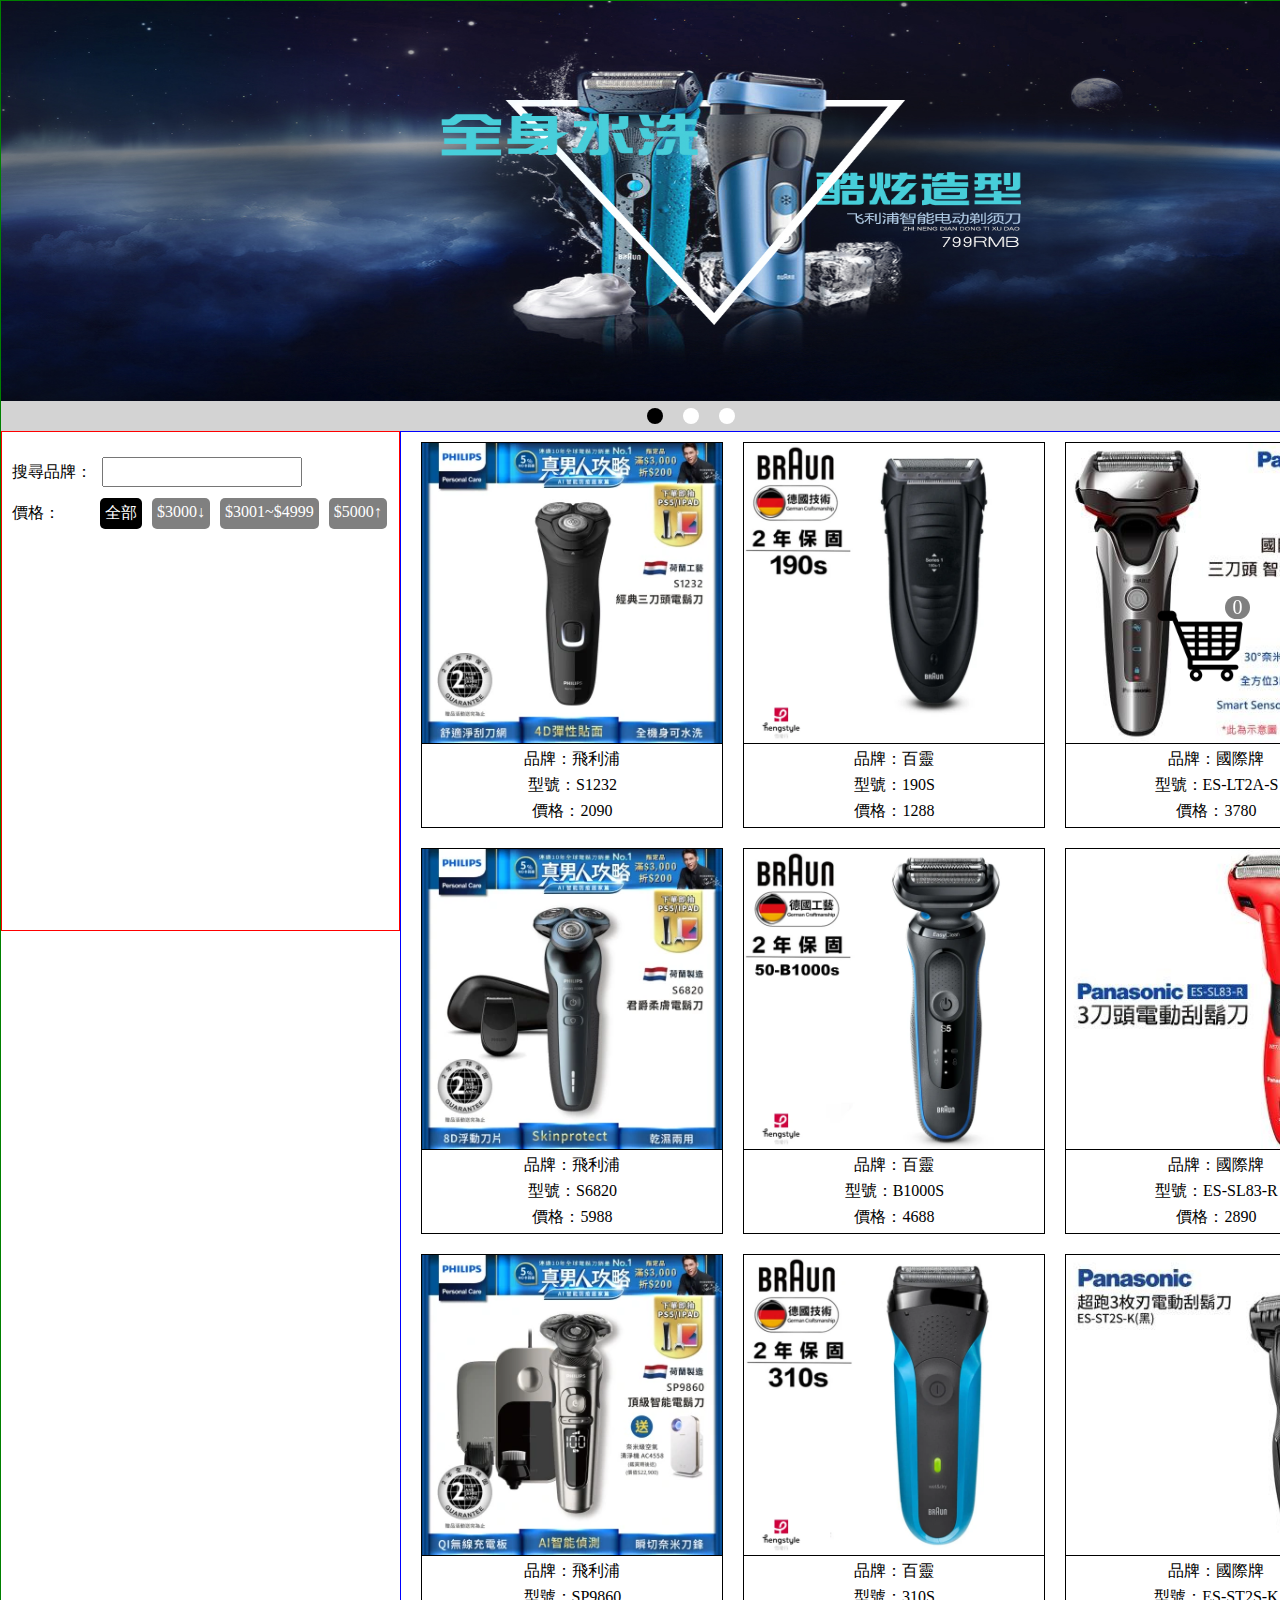
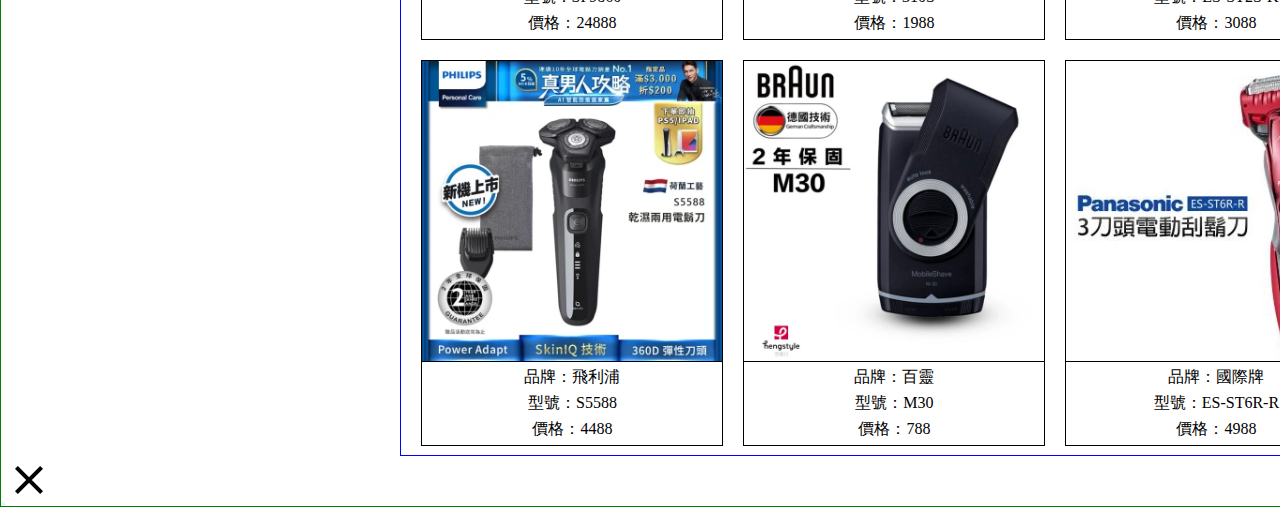
<file: index.html>
<!DOCTYPE html>
<html lang="en">
<head>
    <meta charset="UTF-8">
    <meta http-equiv="X-UA-Compatible" content="IE=edge">
    <meta name="viewport" content="width=device-width, initial-scale=1.0">
    <title>電動刮鬍刀購物車</title>
    <link rel="stylesheet" href="./index.css">
</head>
<body>
    <div class="all_container">
        <div class="banner">
            <img src="./images/banner_0.png" alt="">
        </div>
        <div class="circle_container">
            <span></span>
            <span></span>
            <span></span>
        </div>
        <div style="display: flex;">
            <aside>
                <div class="search_container">
                    <p>搜尋品牌：</p>
                    <input type="text" class="search" id="search">
                </div>
                <!-- <div class="brand_container">
                    <p>品牌：</p>
                    <span class="brand">全部</span>
                    <span class="brand">百靈</span>
                    <span class="brand">國際牌</span>
                    <span class="brand">飛利浦</span>
                </div> -->
                <div class="price_container">
                    <p style="margin-right: 30px;">價格：</p>
                    <span class="price -on" id="all" key="all">全部</span>
                    <span class="price" id="low" key="low">$3000↓</span>
                    <span class="price" id="middle" key="middle">$3001~$4999</span>
                    <span class="price" id="high" key="high">$5000↑</span>
                </div>
            </aside>
            <main>
                <ul class="commodity_container">
                    <li class="item">
                        <div class="item_container">
                            <img src="./images/braun_190s.png" alt="" class="commodity">
                            <div class="shopping">
                                <p class="shopping_txt">加入購物車</p>
                            </div>
                        </div>
                        <div class="detail">
                            <p>品牌：百靈</p>
                            <p>型號：190S</p>
                            <p>價格：1000</p>
                        </div>
                    </li>
                </ul>
            </main>
            <div class="car_container">
                <img src="./images/shopping_icon.png" alt="" class="shopping_car">
                <span id="car_txt">0</span>
            </div>
        </div>
        <div id="checkout">
            <h1 id="checkout_title">您選購的商品<input type="button" class="clear_all_item" value="清除全部商品">
                <img src="./images/clear.png" id="checkout_clear">
            </h1>
            <ul id="checkout_container">
                <!-- <li class="choice_item">
                    <img src="./images/braun_190s.png" alt="" class="choice_item_img">
                    <div class="choice_detail">
                        <p class="checkout_model">型號：</p>
                        <p class="checkout_price">價格：</p>
                        <div class="item_number">
                            <img src="./images/reduce.png" class="reduce">
                            <p class="choice_number">1</p>
                            <img src="./images/add.png" class="add">
                        </div>
                    </div>
                    <img src="./images/clear.png" class="clear">
                </li> -->
            </ul>
            <a href="./checkout.html" id="go_to_checkout">前往結帳</a>
        </div>
    </div>
    
    <script src="./index.js"></script>


</body>
</html>
</file>
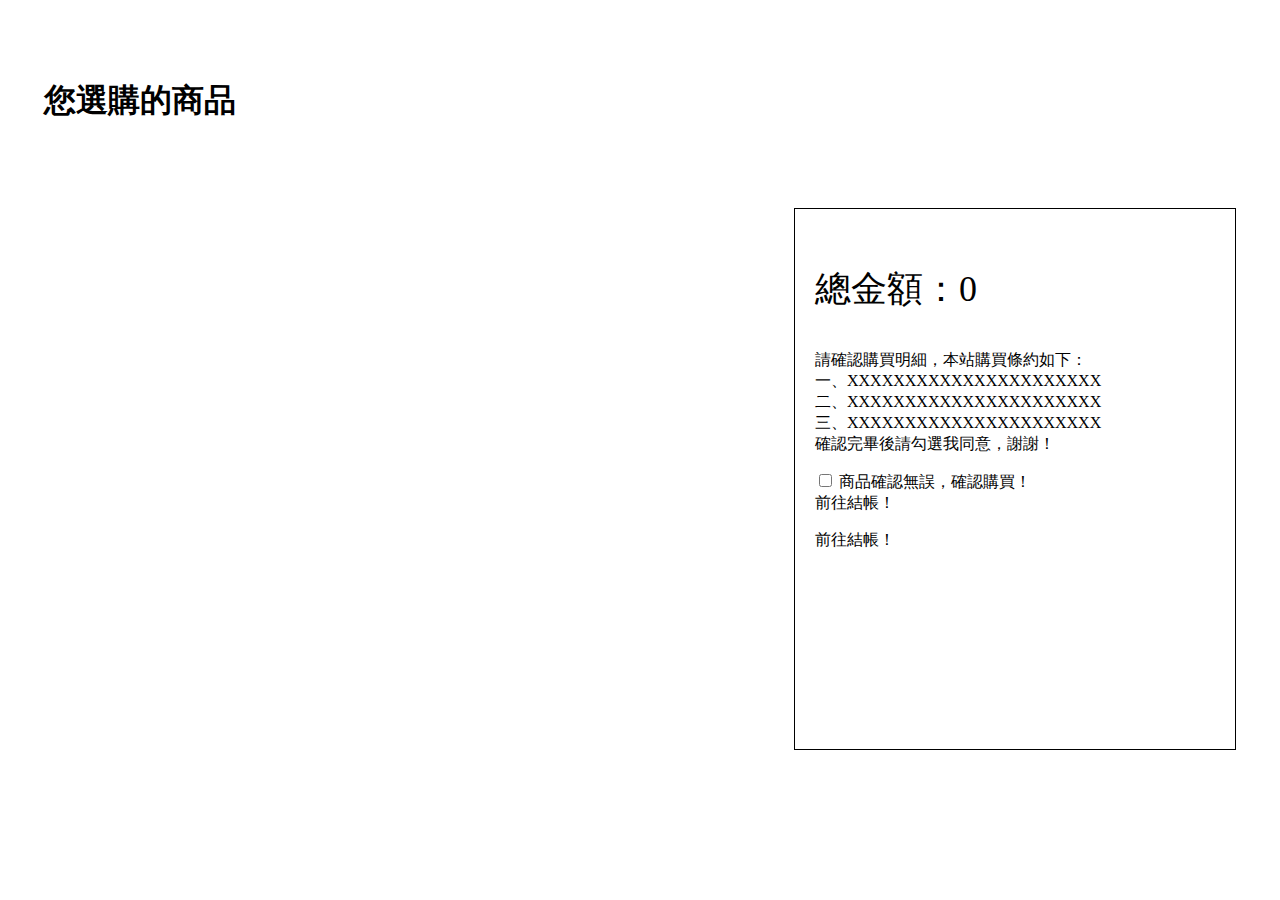
<file: checkout.html>
<!DOCTYPE html>
<html lang="en">
<head>
    <meta charset="UTF-8">
    <meta http-equiv="X-UA-Compatible" content="IE=edge">
    <meta name="viewport" content="width=device-width, initial-scale=1.0">
    <title>結帳</title>
    <link rel="stylesheet" href="./checkout.css">
</head>
<body>
    <div class="outside">
        <div class="item_container">
            <h1>您選購的商品</h1>
            <ul class="checkout_container">
                <!-- <li class="checkout_list">
                    <img src="./images/braun_190s.png" alt="" class="item_img">
                    <div class="detail">
                        <p class="model">型號：</p>
                        <p class="cprice">價格：</p>
                        <div class="item_number">
                            <img src="./images/reduce.png" class="reduce">
                            <p class="number">1</p>
                            <img src="./images/add.png" class="add">
                        </div>
                    </div>
                    <img src="./images/clear.png" class="clear">
                </li> -->
            </ul>
        </div>
        <div class="confirm">
            <p class="total">總金額：<span></span></p>
            <p class="confirm_txt">請確認購買明細，本站購買條約如下：<br>
                一、XXXXXXXXXXXXXXXXXXXXXX<br>
                二、XXXXXXXXXXXXXXXXXXXXXX<br>
                三、XXXXXXXXXXXXXXXXXXXXXX<br>
                確認完畢後請勾選我同意，謝謝！
            </p>
            <label class="agree">
                <input type="checkbox" class="check">
                商品確認無誤，確認購買！
            </label>
            <a href="#" class="go">前往結帳！</a>
            <p class="go_txt">前往結帳！</p>
        </div>
    </div>
    <script src="./checkout.js"></script>
</body>
</html>
</file>
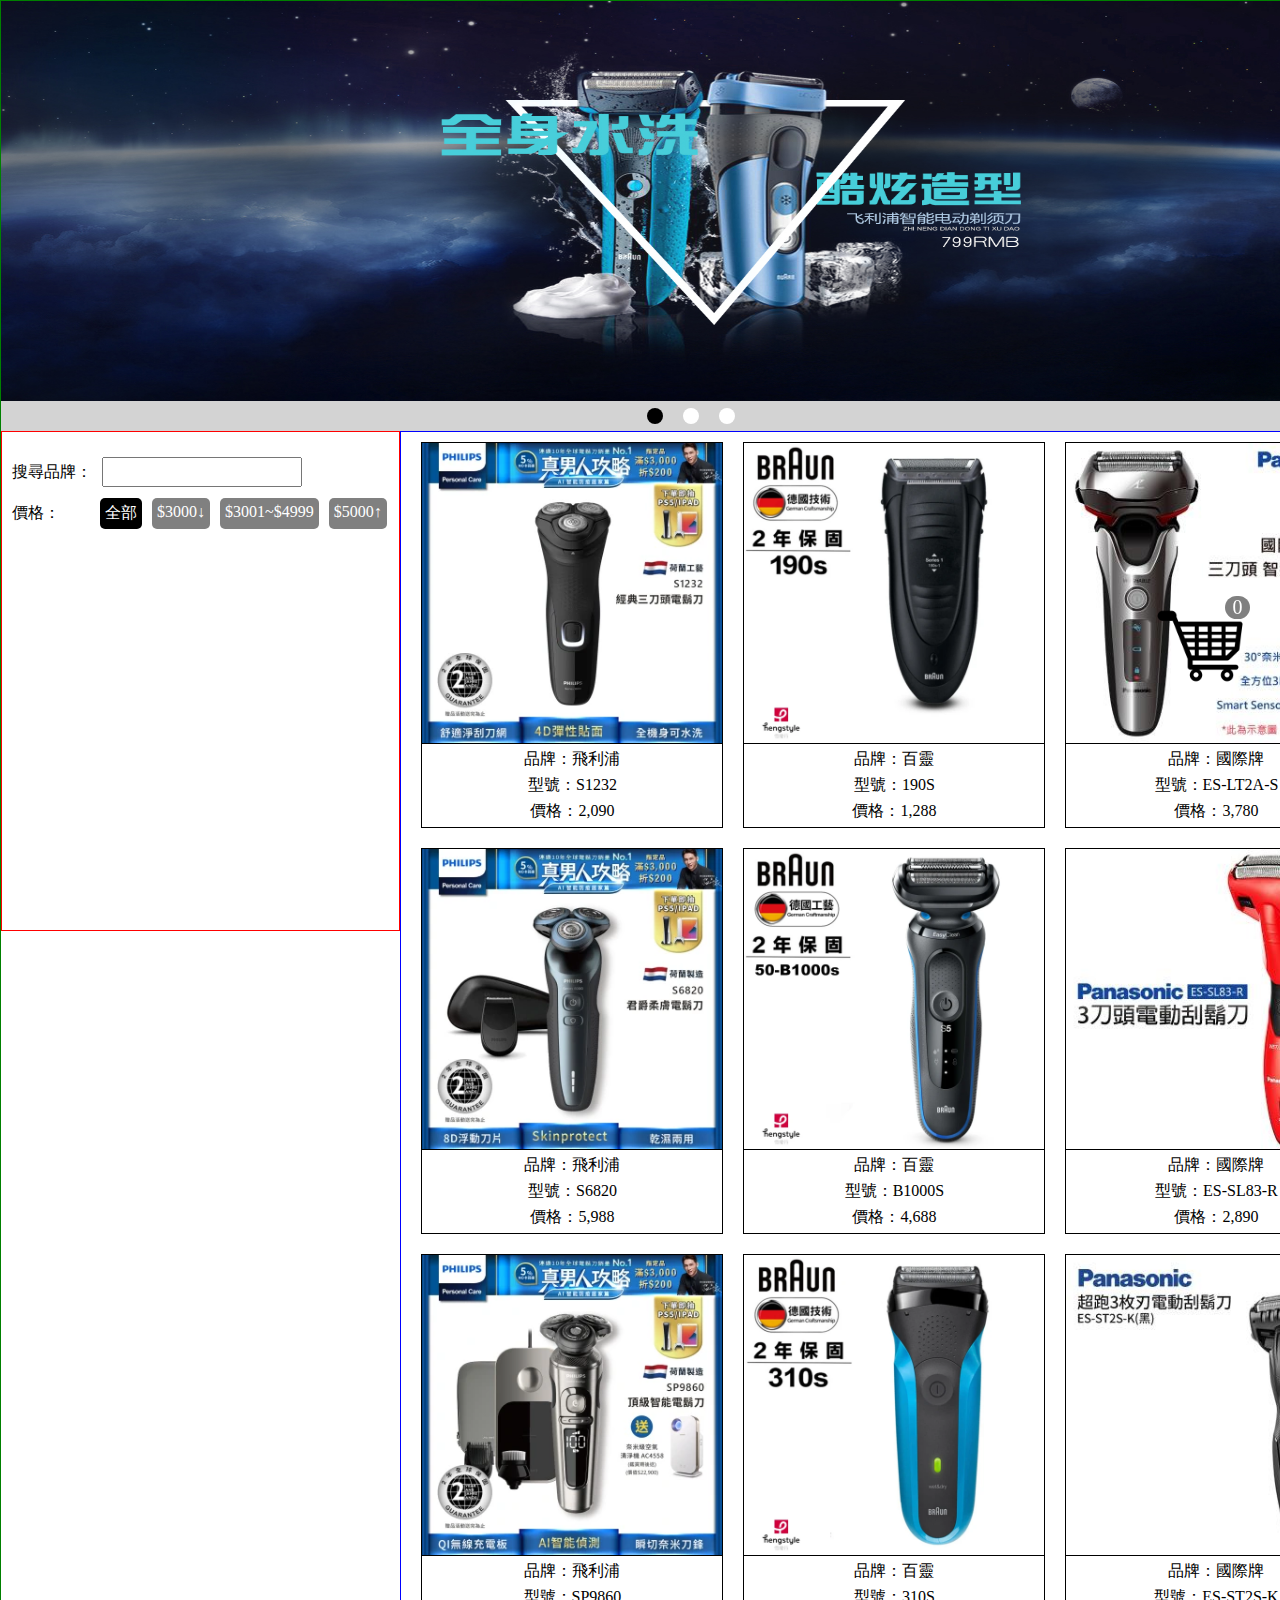
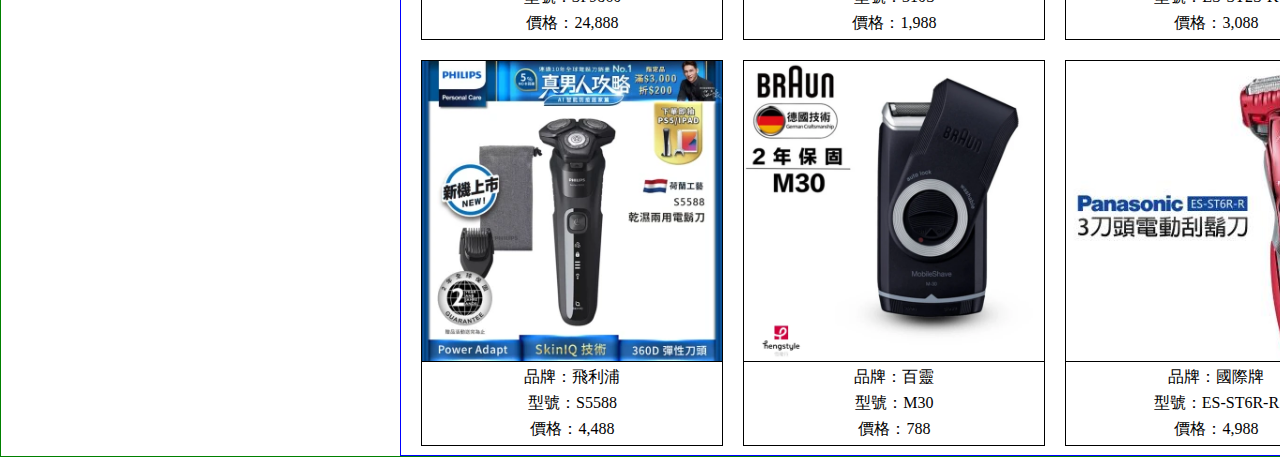
<file: shopping_car.html>
<!DOCTYPE html>
<html lang="en">
<head>
    <meta charset="UTF-8">
    <meta http-equiv="X-UA-Compatible" content="IE=edge">
    <meta name="viewport" content="width=device-width, initial-scale=1.0">
    <title>電動刮鬍刀購物車</title>
    <link rel="stylesheet" href="./index.css">
</head>
<body>
    <div class="all_container">
        <div class="banner">
            <img src="./images/banner_0.png" alt="">
        </div>
        <div class="circle_container">
            <span></span>
            <span></span>
            <span></span>
        </div>
        <div style="display: flex;">
            <aside>
                <div class="search_container">
                    <p>搜尋品牌：</p>
                    <input type="text" class="search" id="search">
                </div>
                <!-- <div class="brand_container">
                    <p>品牌：</p>
                    <span class="brand">全部</span>
                    <span class="brand">百靈</span>
                    <span class="brand">國際牌</span>
                    <span class="brand">飛利浦</span>
                </div> -->
                <div class="price_container">
                    <p style="margin-right: 30px;">價格：</p>
                    <span class="price" id="all">全部</span>
                    <span class="price" id="low">$3000↓</span>
                    <span class="price" id="middle">$3001~$4999</span>
                    <span class="price" id="high">$5000↑</span>
                </div>
            </aside>
            <main>
                <ul class="commodity_container">
                    <li class="item">
                        <div class="item_container">
                            <img src="./images/braun_190s.png" alt="" class="commodity">
                            <div class="shopping">
                                <p class="shopping_txt">加入購物車</p>
                            </div>
                        </div>
                        <div class="detail">
                            <p>品牌：百靈</p>
                            <p>型號：190S</p>
                            <p>價格：1000</p>
                        </div>
                    </li>
                </ul>
            </main>
            <a href="#" class="car_container">
                <img src="./images/shopping_icon.png" alt="" class="shopping_car">
                <span id="car_txt">0</span>
            </a>
        </div>
    </div>
    
    <script>
        //做輪播圖
        let index = 0;
        let time = null;
        let imgName = '';
        let banner_img = document.querySelector('.banner img');
        let circle = document.querySelectorAll('.circle_container span');
        circle[index].style.backgroundColor = 'black';


        function img_move(){
            index++;
            // console.log(index)
            change_banner()
        }

        //輪播圖開始
        function start(){
            if(time == null){
                time = setInterval(img_move,2000);
            }
        }
        start()

        // 輪播圖停止
        function end(){
            clearInterval(time)
            time = null;
        }

        // 輪播圖函式
        function change_banner(){
            if(index > 2){
                index = 0;
            }
            imgName = './images/banner_' + index + '.png';
            banner_img.src = imgName;
            // console.log(imgName)
            for(let i = 0; i < circle.length; i++){
                for(let j = 0; j < circle.length; j++){
                    circle[j].style.backgroundColor = '';
                }
                circle[index].style.backgroundColor = 'black';
            }
        }

        // 小圓按鈕函式
        circle.forEach((item,num)=>{
            item.addEventListener('click',function(){
                console.log(num);
                end();
                index = num;
                change_banner()
                start();
            })
        })


        // 購物頁

        let items = document.querySelector('.commodity_container');
        // console.log(items)
        let arr = [
            { brand: "飛利浦", name: "S1232", price: "2,090", url: './images/Philips_1232.png', 價位: 'low'},
            { brand: "百靈", name: "190S", price: "1,288", url: './images/braun_190s.png', 價位: 'low'},
            { brand: "國際牌", name: "ES-LT2A-S", price: "3,780", url: './images/panasonic_ES-LT2A-S.png', 價位: 'middle'},
            { brand: "飛利浦", name: "S6820", price: "5,988", url: './images/Philips_6820.png', 價位: 'high'},
            { brand: "百靈", name: "B1000S", price: "4,688", url: './images/braun_50-b1000s.png', 價位: 'middle'},
            { brand: "國際牌", name: "ES-SL83-R", price: "2,890", url: './images/panasonic_ES-SL83-R.png', 價位: 'low'},
            { brand: "飛利浦", name: "SP9860", price: "24,888", url: './images/Philips_9860.png', 價位: 'high'},
            { brand: "百靈", name: "310S", price: "1,988", url: './images/braun_310s.png', 價位: 'low'},
            { brand: "國際牌", name: "ES-ST2S-K", price: "3,088", url: './images/panasonic_ES-ST2S-K.png', 價位: 'middle'},
            { brand: "飛利浦", name: "S5588", price: "4,488", url: './images/Philips_s5588.png', 價位: 'middle'},
            { brand: "百靈", name: "M30", price: "788", url: './images/braun_m30.png', 價位: 'low'},
            { brand: "國際牌", name: "ES-ST6R-R", price: "4,988", url: './images/panasonic_ES-ST6R-R.png', 價位: 'middle'},
        ];
        // 渲染商品
        function load_item(data){
            items.innerHTML = '';
            // console.log(data)
            data.forEach(function(item,index){
                items.innerHTML += 
                '<li class="item">' + 
                    '<div class="item_container">' +
                        '<img class="commodity" src=' + `${item.url}` + '>' +
                        '<div class="shopping">' + 
                            '<p class="shopping_txt">' + '加入購物車' +
                            '</p>' +
                        '</div>' +
                    '</div>' +
                    '<div class="detail">' + 
                        '<p>' + '品牌：' + item.brand + '</p>' +
                        '<p>' + '型號：' + item.name + '</p>' +
                        '<p>' + '價格：' + item.price + '</p>' +
                    '</div>' +
                '</li>'
                // console.log(item.brand)
            })
        }
        load_item(arr)

        // 立即購買(事件冒泡待處理)
        let single = document.querySelectorAll('.item');
        let shopping = document.querySelectorAll('.shopping');
        // console.log(single)
        for(let i = 0; i < single.length; i++){
            single[i].addEventListener('mouseover',function(e){
                this.querySelector('.shopping').style.display = 'flex';
            })
        }

        for(let j = 0; j < single.length; j++){
            single[j].addEventListener('mouseout',function(){
                this.querySelector('.shopping').style.display = 'none';
            })
        }

        // 購物車點擊數字增加
        let confirm_shopping = document.querySelectorAll('.shopping_txt');
        let shopping_num = document.querySelector('#car_txt');
        let num = 0;
        confirm_shopping.forEach((item,index)=>{
            item.addEventListener('click',function(){
                shopping_num.innerHTML = ++num;
            })
        })

        let state = {
            txt: '',
            // brand: '全部',
            price: '全部'
        }

        //篩選之按鈕變色
        let price = document.querySelectorAll('.price');

        let default_price = price[0];

        default_price.style.backgroundColor = 'black';


        for(let i = 0; i < price.length; i++){
            price[i].addEventListener('click',function(){
                for(let j = 0; j < price.length; j++){
                    price[j].style.backgroundColor = 'gray';
                }
                price[i].style.backgroundColor = 'black';
                state.price = this.id;
                console.log(state.price);
                let newArr = choice_price(arr, state.price);
                // console.log(newArr)
                load_item(search_input(newArr, state.txt));
            })
        }

        //篩選
        function choice_price(data, price){
            if(price == 'all'){
                return data
            }else if(price == 'low'){
                return data.filter(function(item, index){
                    return price == item.價位;
                })
            }else if(price == 'middle'){
                return data.filter(function(item, index){
                    return price == item.價位;
                })
            }else if(price == 'high'){
                return data.filter(function(item, index){
                    return price == item.價位;
                })
            }
        }

        //搜索事件
        let search = document.querySelector("#search");
        search.addEventListener('input',function(){
            state.txt = this.value;
            // console.log(state.txt)
            let newArr = search_input(arr, state.txt);
            load_item(search_input(newArr, state.txt));
            console.log(newArr)
            
        })

        function search_input(data, value){
            if(!value){
                return data;
            }else{
                return data.filter(function(item,index){
                    return item.brand.indexOf(value) >= 0;
                })
            }
        }



    </script>
</body>
</html>
</file>
<file: index.css>
*{
    box-sizing: border-box;
    margin: 0;
    padding: 0;
    font-size: 0;
}

.all_container{
    width: 1400px;
    border: 1px solid green;
    margin: 0 auto;
}

.banner{
    text-align: center;
    /* border: 1px solid black; */
}

.banner img{
    width: 1400px;
    height: 400px;
}

.circle_container{
    text-align: center;
    background-color: lightgray;
    width: 1400px;
    margin: 0 auto;
    height: 30px;
}

.circle_container span{
    border-radius: 50px;
    background-color: white;
    color: white;
    margin-right: 20px;
    line-height: 30px;
    padding: 8px;
    cursor: pointer;
}

.-on{
    background-color: black;
}

aside{
    width: 400px;
    border: 1px solid red;
    height: 500px;
}

aside .search{
    width: 200px;
    height: 30px;
    margin: 5px;
    font-size: 16px;
    padding: 5px;
}

aside .search_container{
    margin-top: 20px;
}

aside .search_container,.brand_container,.price_container{
    display: flex;
    font-size: 16px;
    margin-left: 5px;
}

aside .search_container p,.brand_container p,.price_container p{
    font-size: 16px;
    margin: 5px 0;
    padding: 5px;
}

aside .brand,.price{
    font-size: 16px;
    margin: 5px;
    cursor: pointer;
    color: white;
    background-color: gray;
    padding: 5px;
    border-radius: 5px;
}

main{
    width: 1000px;
    border: 1px solid blue;
    height: 1625px;
}

main .commodity_container{
    display: flex;
    flex-wrap: wrap;
    justify-content: flex-start;
}

main .item{
    margin: 10px 0 10px 20px;
    border: 1px solid black;
    width: 302px;
    list-style: none;
}

/* main .item:hover .commodity{
    filter: brightness(50%);
} */

main .commodity{
    width: 300px;
    border-bottom: 1px solid black;
}

main .detail{
    border-top: none;
    text-align: center;
}

main .detail p{
    font-size: 16px;
    margin: 5px 0;
    position: relative;
}

main .item_container{
    position: relative;
}

main .shopping{
    width: 300px;
    height: 301px;
    position: absolute;
    background-color: gray;
    opacity: 0.8;
    top: 0;
    flex-direction: column;
    justify-content: flex-end;
    font-size: 0;
    text-align: center;
    display: none;
    cursor: pointer;
}

main .shopping_txt{
    background-color: black;
    padding: 10px;
    color: white;
    font-size: 16px;
}

main .buy{
    font-size: 16px;
    position: absolute;
    right: 5px;
    bottom: 5px;
}

.shopping_car{
    width: 100px;
    cursor: pointer;
}

.car_container{
    position: fixed; 
    font-size: 16px; 
    right: 30px; 
    bottom: 200px;
    text-decoration: none;
}

#car_txt{
    font-size: 20px;
    position: absolute;
    right: 0;
    top: 0;
    color: white;
    background-color: gray;
    width: 25px;
    text-align: center;
    border-radius: 20px;
}
</file>
<file: checkout.css>
.outside{
    display: flex;
    justify-content: center;
}

.item_container{
    margin-top: 50px;
}

.item_container{
    width: 650px;
}

.checkout_container{
    padding: 0;
}

.checkout_list{
    width: 650px;
    margin: 10px 0 10px 0;
    padding: 10px 0;
    border-bottom: 1px solid black;
    position: relative;
    display: flex;
}

.checkout_list .detail{
    margin-left: 15px;
}

.checkout_list .item_img{
    width: 100px;
    height: 100px;
    margin-left: 20px;
}

.checkout_list .model{
    font-size: 16px;
    margin-bottom: 10px;
}

.checkout_list .price{
    font-size: 16px;
    margin-bottom: 10px;
}

.checkout_list .item_number{
    display: flex;
    padding-top: 20px;
}

.checkout_list .reduce{
    width: 20px;
    height: 20px;
    cursor: pointer;
}

.checkout_list .number{
    font-size: 16px;
    padding-top: 2px;
    margin: 0 20px 0 20px;
}

.checkout_list .add{
    width: 20px;
    height: 20px;
    cursor: pointer;
}

.checkout_list .clear{
    width: 20px;
    height: 20px;
    padding: 2px;
    position: absolute;
    top: 10px;
    right: 30px;
    cursor: pointer;
    border: 1px solid black;
    border-radius: 20px;
}

.confirm{
    margin-left: 100px;
    border: 1px solid black;
    width: 400px;
    height: 500px;
    padding: 20px;
    margin-top: 200px;
}

.confirm .total{
    font-size: 36px;
}

.confirm .agree{
    display: block;
}

.confirm .go{
    text-decoration: none;
    color: black;
}
</file>
